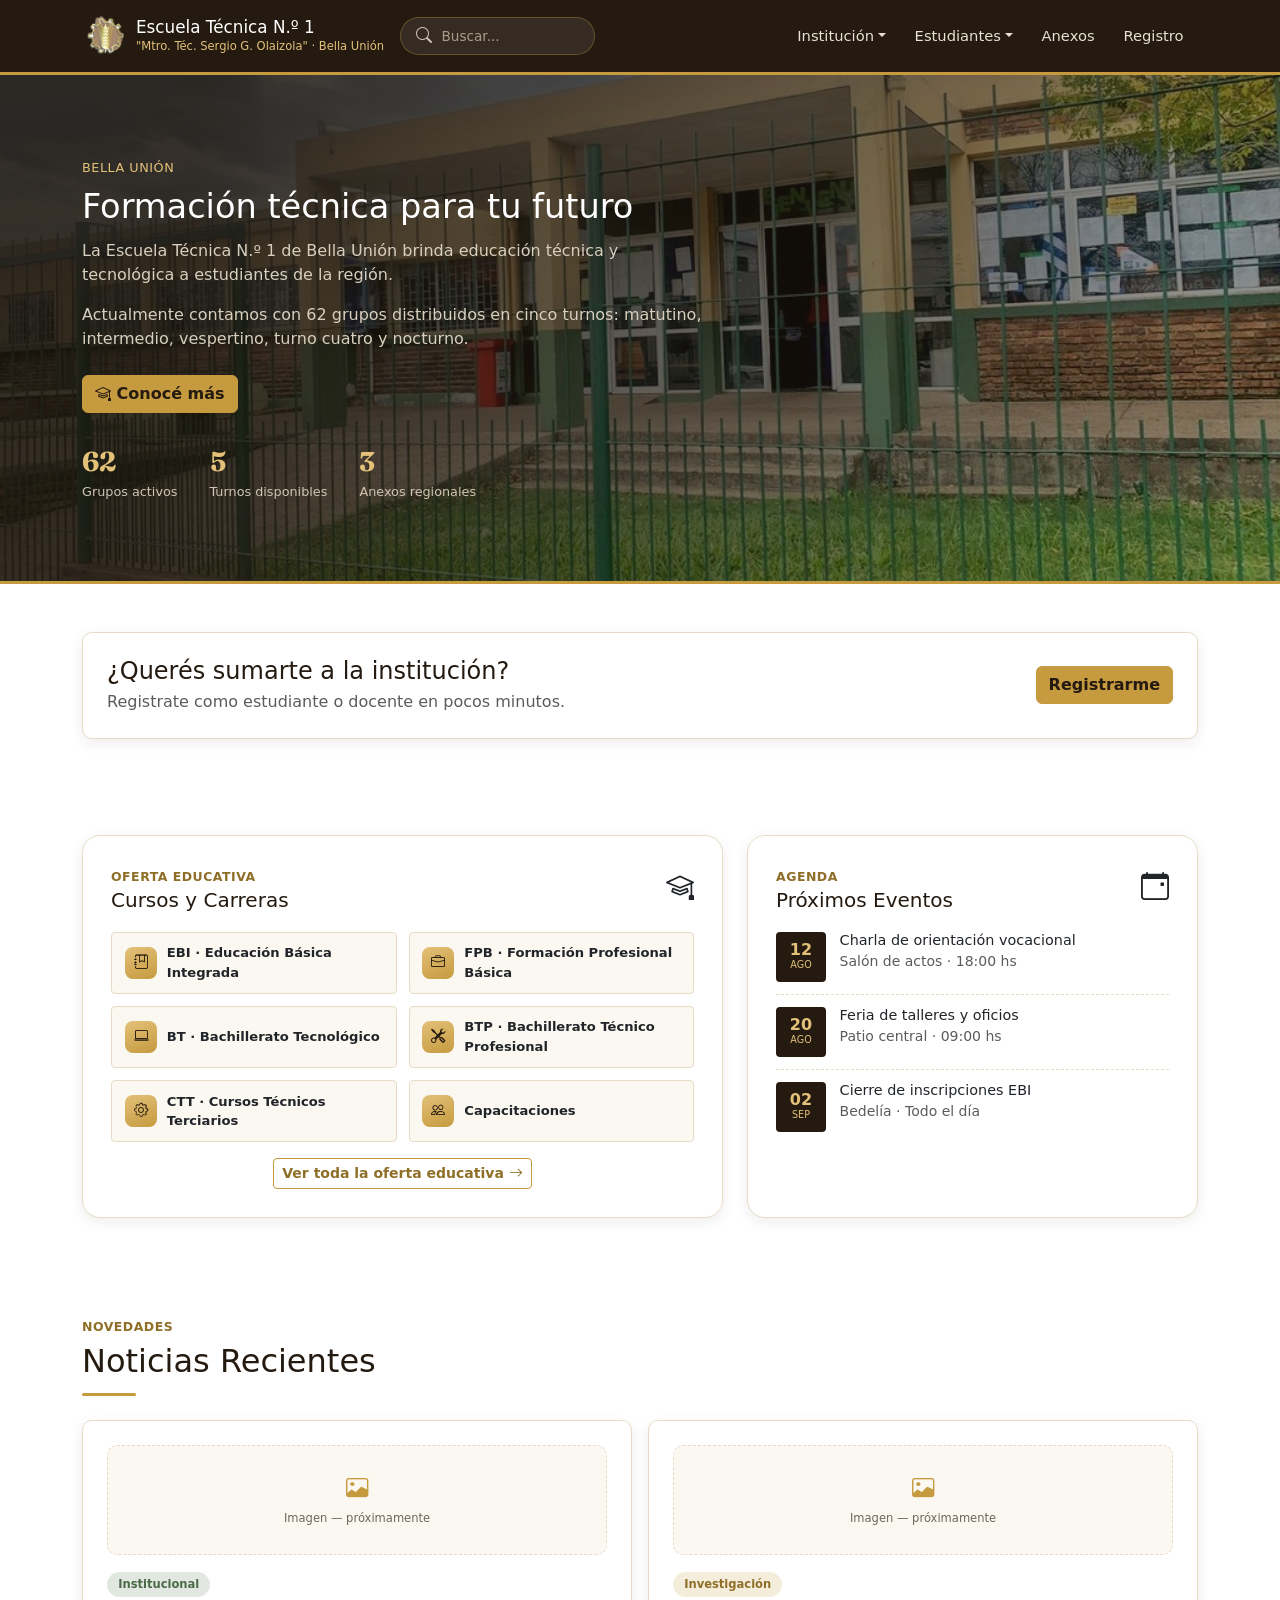
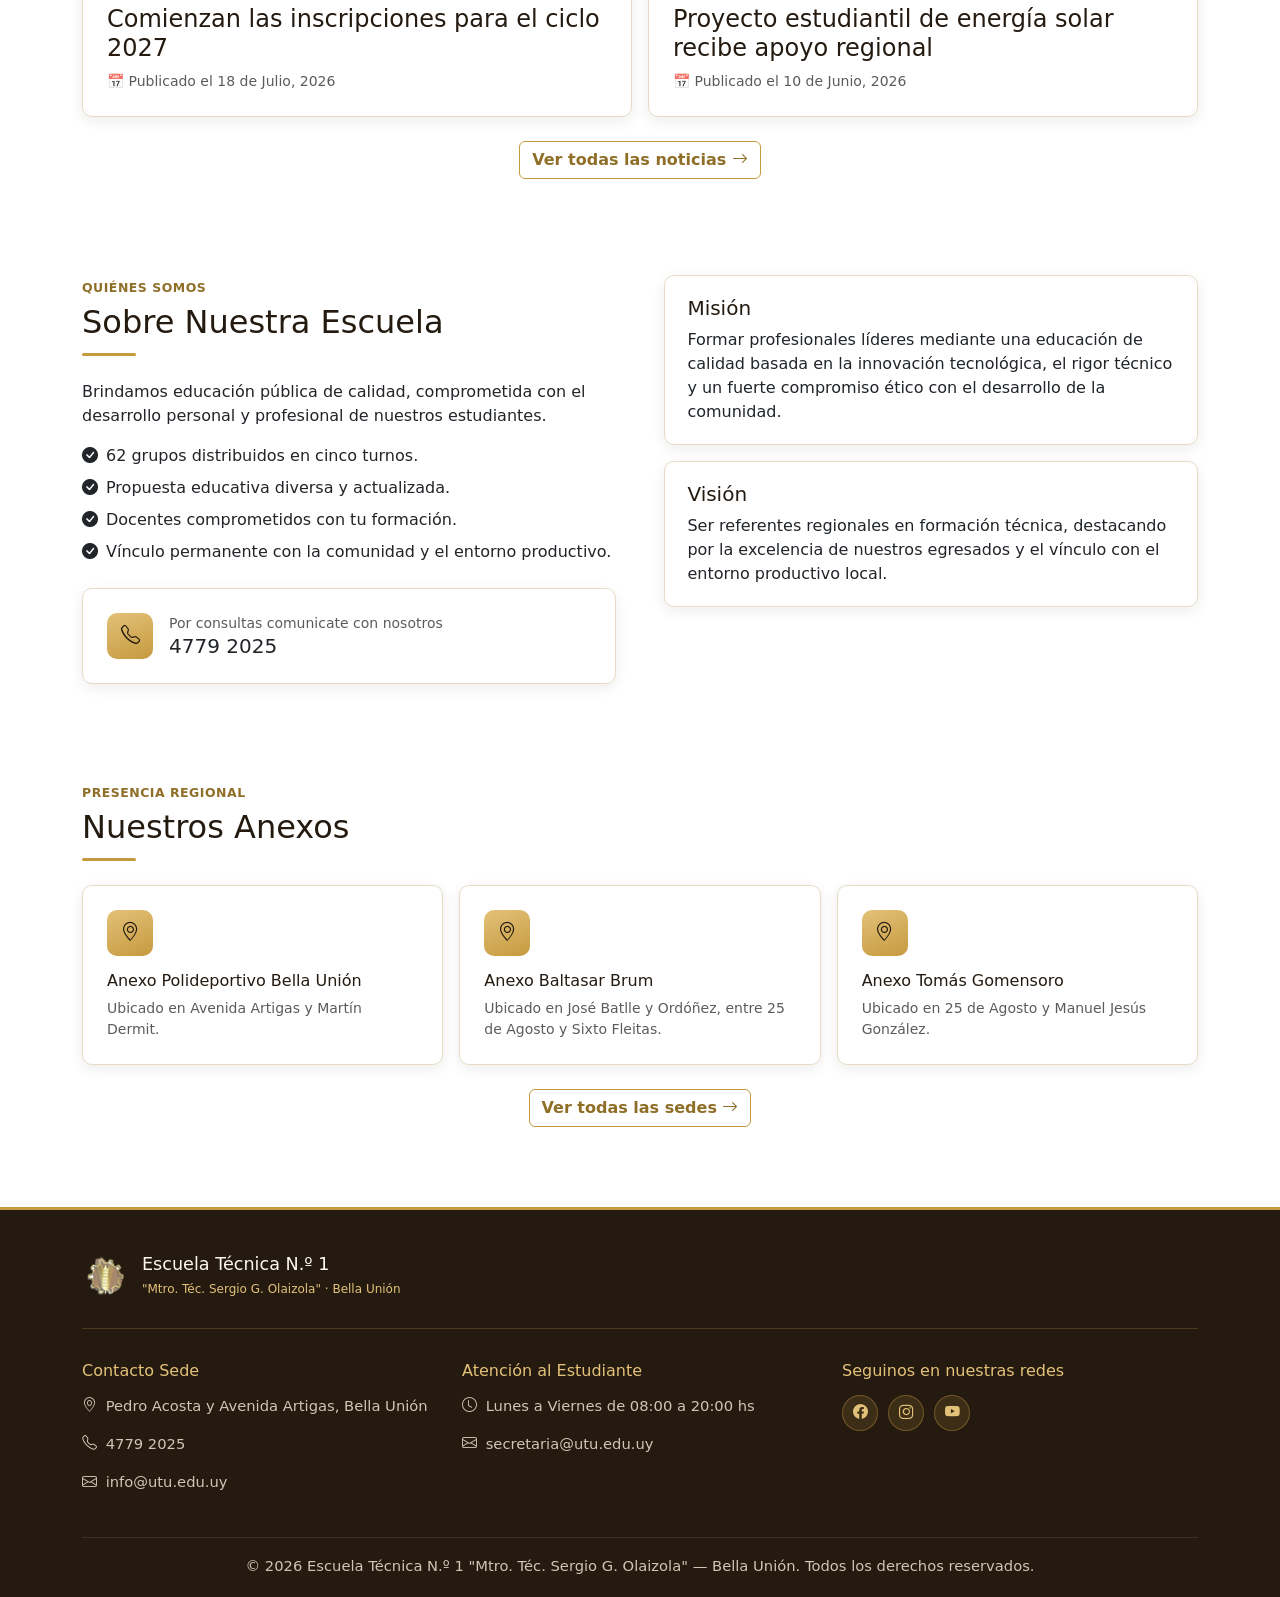
<file: index.html>
<!DOCTYPE html>
<html lang="en">
<head>
    <meta charset="UTF-8">
    <meta name="viewport" content="width=device-width, initial-scale=1.0">
    <title>Document</title>

<!-- Tipografias  para títulos, Inter para texto general -->
<link rel="preconnect" href="https://fonts.googleapis.com">
<link href="https://fonts.googleapis.com/css2?family=Fraunces:wght@600;700&family=Inter:wght@400;500;600;700&display=swap" rel="stylesheet">

<!-- Bootstrap 5.3 (grid + componentes) + Bootstrap Icons -->
<link rel="stylesheet" href="https://cdn.jsdelivr.net/npm/bootstrap@5.3.3/dist/css/bootstrap.min.css">
<link rel="stylesheet" href="https://cdn.jsdelivr.net/npm/bootstrap-icons@1.11.3/font/bootstrap-icons.css">
<!-- Estilos del sitio -->
<link rel="stylesheet" href="assets/css/styles.css">

</head>
<body>
    <!-- NAVBAR barra de navegación y logo -->
<nav class="navbar navbar-expand-lg navbar-custom" aria-label="Navegación principal">
  <div class="container">
         <a class="navbar-brand d-flex align-items-center gap-2" href="index.html">
             <img src="assets/img/logo-utu-transparent.png" alt="Escudo Escuela Técnica N.º 1" class="brand-crest-img">
             <span class="brand-text">
                <h1>Escuela Técnica N.º 1</h1>
               <span class="brand-sub">"Mtro. Téc. Sergio G. Olaizola" · Bella Unión</span>
            </span>
         </a>
         <!-- Boton para el menú en pantallas movil,tablet (Bootstrap) -->
         <button class="navbar-toggler" type="button" data-bs-toggle="collapse" data-bs-target="#mainNavbar" aria-controls="mainNavbar" aria-expanded="false" aria-label="Abrir menú">
            <span class="navbar-toggler-icon"></span>
          </button>
    <div class="collapse navbar-collapse" id="mainNavbar">
      
        <!-- buscador de la web  -->
      <div class="navbar-search">
        <i class="bi bi-search"></i>
        <input type="text" placeholder="Buscar..." aria-label="Buscar">
      </div>

      <ul class="navbar-nav ms-auto">
            <li class="nav-item dropdown">
              <a class="nav-link dropdown-toggle" href="#" role="button" data-bs-toggle="dropdown" aria-expanded="false">Institución</a>
              <ul class="dropdown-menu">
                <li><a class="dropdown-item" href="seconds_index/noticias.html">Noticias</a></li>
                <li><a class="dropdown-item" href="seconds_index/contacto.html">Contacto</a></li>
                </ul>
            </li>
        
            <li class="nav-item dropdown">
                <a class="nav-link dropdown-toggle" href="#" role="button" data-bs-toggle="dropdown" aria-expanded="false">Estudiantes</a>
                <ul class="dropdown-menu">
                    <li><a class="dropdown-item" href="seconds_index/cursos.html">Cursos</a></li>
                    <li><a class="dropdown-item" href="seconds_index/horarios.html">Horarios</a></li>
                </ul>
            </li>

            <li class="nav-item"><a class="nav-link" href="seconds_index/anexos.html">Anexos</a></li>
             <li class="nav-item"><a class="nav-link" href="seconds_index/registro.html">Registro</a></li>
     </ul>
    </div>
  </div>
</nav>

<!-- HERO, Bloque principal de la institucion -->
<header class="hero hero-photo" style="background-image:url('assets/img/hero-institucion.jpg');">
  <div class="container">
    <div class="hero-content">
      <span class="hero-eyebrow">Bella Unión</span>
      <h2>Formación técnica para tu futuro</h2>
      <p class="lead-text">La Escuela Técnica N.º 1 de Bella Unión brinda educación técnica y tecnológica a estudiantes de la región.</p>
      <p class="lead-text">Actualmente contamos con 62 grupos distribuidos en cinco turnos: matutino, intermedio, vespertino, turno cuatro y nocturno.</p>
      <a href="seconds_index/cursos.html" class="btn btn-gold mt-2"><i class="bi bi-mortarboard"></i> Conocé más</a>
      <div class="hero-stats">
        <div><div class="stat-num">62</div><div class="stat-label">Grupos activos</div></div>
        <div><div class="stat-num">5</div><div class="stat-label">Turnos disponibles</div></div>
        <div><div class="stat-num">3</div><div class="stat-label">Anexos regionales</div></div>
      </div>
    </div>
  </div>
</header>

<main class="container">

  <!-- Seccion de redireccionamiento a la pagina de Registro  -->
  <section class="section-pad">
    <div class="card-tech d-flex flex-column flex-md-row align-items-center justify-content-between gap-3 p-4">
      <div>
        <h3 class="h4 mb-1">¿Querés sumarte a la institución?</h3>
        <p class="mb-0 text-muted">Registrate como estudiante o docente en pocos minutos.</p>
      </div>
      <a href="seconds_index/registro.html" class="btn btn-gold flex-shrink-0">Registrarme</a>
    </div>
  </section>

  <!-- Seccion de oferta educativa + Proximos eventos  -->
  <section class="section-pad">
    <div class="row g-4">
      <div class="col-lg-7">
        <div class="feature-square">
          <div class="feature-square-header">
            <div><span class="section-kicker">Oferta educativa</span><h3>Cursos y Carreras</h3></div>
            <i class="bi bi-mortarboard fs-3 text-gold"></i>
          </div>
          <div class="cursos-chip-grid">
            <div class="cursos-chip"><div class="chip-icon"><i class="bi bi-journal-bookmark"></i></div><div class="chip-label">EBI · Educación Básica Integrada</div></div>
            <div class="cursos-chip"><div class="chip-icon"><i class="bi bi-briefcase"></i></div><div class="chip-label">FPB · Formación Profesional Básica</div></div>
            <div class="cursos-chip"><div class="chip-icon"><i class="bi bi-laptop"></i></div><div class="chip-label">BT · Bachillerato Tecnológico</div></div>
            <div class="cursos-chip"><div class="chip-icon"><i class="bi bi-tools"></i></div><div class="chip-label">BTP · Bachillerato Técnico Profesional</div></div>
            <div class="cursos-chip"><div class="chip-icon"><i class="bi bi-gear"></i></div><div class="chip-label">CTT · Cursos Técnicos Terciarios</div></div>
            <div class="cursos-chip"><div class="chip-icon"><i class="bi bi-people"></i></div><div class="chip-label">Capacitaciones</div></div>
          </div>
          <div class="text-center mt-3"><a href="seconds_index/cursos.html" class="btn btn-outline-gold btn-sm">Ver toda la oferta educativa <i class="bi bi-arrow-right"></i></a></div>
        </div>
      </div>
      <div class="col-lg-5">
        <div class="feature-square">
          <div class="feature-square-header">
            <div><span class="section-kicker">Agenda</span><h3>Próximos Eventos</h3></div>
            <i class="bi bi-calendar-event fs-3 text-gold"></i>
          </div>
          <div class="agenda-list">
            <div class="agenda-row"><div class="agenda-date"><span class="day">12</span><span class="mon">Ago</span></div><div><h4>Charla de orientación vocacional</h4><p class="small text-muted mb-0">Salón de actos · 18:00 hs</p></div></div>
            <div class="agenda-row"><div class="agenda-date"><span class="day">20</span><span class="mon">Ago</span></div><div><h4>Feria de talleres y oficios</h4><p class="small text-muted mb-0">Patio central · 09:00 hs</p></div></div>
            <div class="agenda-row"><div class="agenda-date"><span class="day">02</span><span class="mon">Sep</span></div><div><h4>Cierre de inscripciones EBI</h4><p class="small text-muted mb-0">Bedelía · Todo el día</p></div></div>
          </div>
        </div>
      </div>
    </div>
  </section>

  <!-- Seccion noticias recientes -->
  <section class="section-pad">
    <span class="section-kicker">Novedades</span>
    <h2 class="section-title">Noticias Recientes</h2>
    <div class="section-title-rule"></div>
    <div class="row g-3">
      <div class="col-md-6">
        <div class="card-tech h-100 d-flex flex-column gap-3">
          <div class="img-placeholder"><i class="bi bi-image"></i><span>Imagen — próximamente</span></div>
          <div>
            <span class="status-pill status-abierto mb-2 d-inline-block">Institucional</span>
            <h4>Comienzan las inscripciones para el ciclo 2027</h4>
            <p class="small text-muted mb-0">📅 Publicado el 18 de Julio, 2026</p>
          </div>
        </div>
      </div>
      <div class="col-md-6">
        <div class="card-tech h-100 d-flex flex-column gap-3">
          <div class="img-placeholder"><i class="bi bi-image"></i><span>Imagen — próximamente</span></div>
          <div>
            <span class="status-pill status-media mb-2 d-inline-block">Investigación</span>
            <h4>Proyecto estudiantil de energía solar recibe apoyo regional</h4>
            <p class="small text-muted mb-0">📅 Publicado el 10 de Junio, 2026</p>
          </div>
        </div>
      </div>
    </div>
    <div class="text-center mt-4"><a href="seconds_index/noticias.html" class="btn btn-outline-gold">Ver todas las noticias <i class="bi bi-arrow-right"></i></a></div>
  </section>



  <!-- Seccion  quienes somos texto + misión/visión  -->
  <section class="section-pad">
    <div class="row g-5 align-items-start">
      <div class="col-lg-6">
        <span class="section-kicker">Quiénes somos</span>
        <h2 class="section-title">Sobre Nuestra Escuela</h2>
        <div class="section-title-rule"></div>
        <p>Brindamos educación pública de calidad, comprometida con el desarrollo personal y profesional de nuestros estudiantes.</p>
        <ul class="list-unstyled mt-3">
          <li class="mb-2"><i class="bi bi-check-circle-fill text-gold me-2"></i>62 grupos distribuidos en cinco turnos.</li>
          <li class="mb-2"><i class="bi bi-check-circle-fill text-gold me-2"></i>Propuesta educativa diversa y actualizada.</li>
          <li class="mb-2"><i class="bi bi-check-circle-fill text-gold me-2"></i>Docentes comprometidos con tu formación.</li>
          <li class="mb-2"><i class="bi bi-check-circle-fill text-gold me-2"></i>Vínculo permanente con la comunidad y el entorno productivo.</li>
        </ul>
        <div class="card-tech d-flex align-items-center gap-3 mt-4">
          <div class="card-icon mb-0"><i class="bi bi-telephone"></i></div>
          <div><p class="small text-muted mb-0">Por consultas comunicate con nosotros</p><p class="h5 mb-0 text-gold">4779 2025</p></div>
        </div>
      </div>
      <div class="col-lg-6">
        <div class="about-box"><h3 class="h5">Misión</h3><p class="mb-0">Formar profesionales líderes mediante una educación de calidad basada en la innovación tecnológica, el rigor técnico y un fuerte compromiso ético con el desarrollo de la comunidad.</p></div>
        <div class="about-box mb-0"><h3 class="h5">Visión</h3><p class="mb-0">Ser referentes regionales en formación técnica, destacando por la excelencia de nuestros egresados y el vínculo con el entorno productivo local.</p></div>
      </div>
    </div>
  </section>

  <!-- Seccion de los 3 anexos   -->
  <section class="section-pad">
    <span class="section-kicker">Presencia regional</span>
    <h2 class="section-title">Nuestros Anexos</h2>
    <div class="section-title-rule"></div>
    <div class="row g-3">
      <div class="col-md-4"><div class="card-tech h-100"><div class="card-icon"><i class="bi bi-geo-alt"></i></div><h4 class="h6">Anexo Polideportivo Bella Unión</h4><p class="small text-muted mb-0">Ubicado en Avenida Artigas y Martín Dermit.</p></div></div>
      <div class="col-md-4"><div class="card-tech h-100"><div class="card-icon"><i class="bi bi-geo-alt"></i></div><h4 class="h6">Anexo Baltasar Brum</h4><p class="small text-muted mb-0">Ubicado en José Batlle y Ordóñez, entre 25 de Agosto y Sixto Fleitas.</p></div></div>
      <div class="col-md-4"><div class="card-tech h-100"><div class="card-icon"><i class="bi bi-geo-alt"></i></div><h4 class="h6">Anexo Tomás Gomensoro</h4><p class="small text-muted mb-0">Ubicado en 25 de Agosto y Manuel Jesús González.</p></div></div>
    </div>
    <div class="text-center mt-4"><a href="seconds_index/anexos.html" class="btn btn-outline-gold">Ver todas las sedes <i class="bi bi-arrow-right"></i></a></div>
  </section>

</main>


<!--  FOOTER  -->
<footer class="main-footer">
  <div class="container">
    <div class="footer-brand">
      <img src="assets/img/logo-utu-transparent.png" alt="Escudo Escuela Técnica N.º 1" class="brand-crest-img">
      <div><h2>Escuela Técnica N.º 1</h2><span class="brand-sub">"Mtro. Téc. Sergio G. Olaizola" · Bella Unión</span></div>
    </div>
    <div class="row g-4">
      <div class="col-md-4">
        <h3>Contacto Sede</h3>
        <p><i class="bi bi-geo-alt me-1"></i> Pedro Acosta y Avenida Artigas, Bella Unión</p>
        <p><i class="bi bi-telephone me-1"></i> 4779 2025</p>
        <p><i class="bi bi-envelope me-1"></i> info@utu.edu.uy</p>
      </div>
      <div class="col-md-4">
        <h3>Atención al Estudiante</h3>
        <p><i class="bi bi-clock me-1"></i> Lunes a Viernes de 08:00 a 20:00 hs</p>
        <p><i class="bi bi-envelope me-1"></i> secretaria@utu.edu.uy</p>
      </div>
      <div class="col-md-4">
        <h3>Seguinos en nuestras redes</h3>
        <div class="footer-social">
          <a href="#" aria-label="Facebook"><i class="bi bi-facebook"></i></a>
          <a href="#" aria-label="Instagram"><i class="bi bi-instagram"></i></a>
          <a href="#" aria-label="YouTube"><i class="bi bi-youtube"></i></a>
        </div>
      </div>
    </div>
    <div class="footer-bottom"><p class="mb-0">&copy; 2026 Escuela Técnica N.º 1 "Mtro. Téc. Sergio G. Olaizola" — Bella Unión. Todos los derechos reservados.</p></div>
  </div>
</footer>


<!-- Bootstrap  (menú , dropdowns, pestañas) + script  -->
<script src="https://cdn.jsdelivr.net/npm/bootstrap@5.3.3/dist/js/bootstrap.bundle.min.js"></script>
<script src="assets/js/main.js"></script>




</body>
</html>
</file>
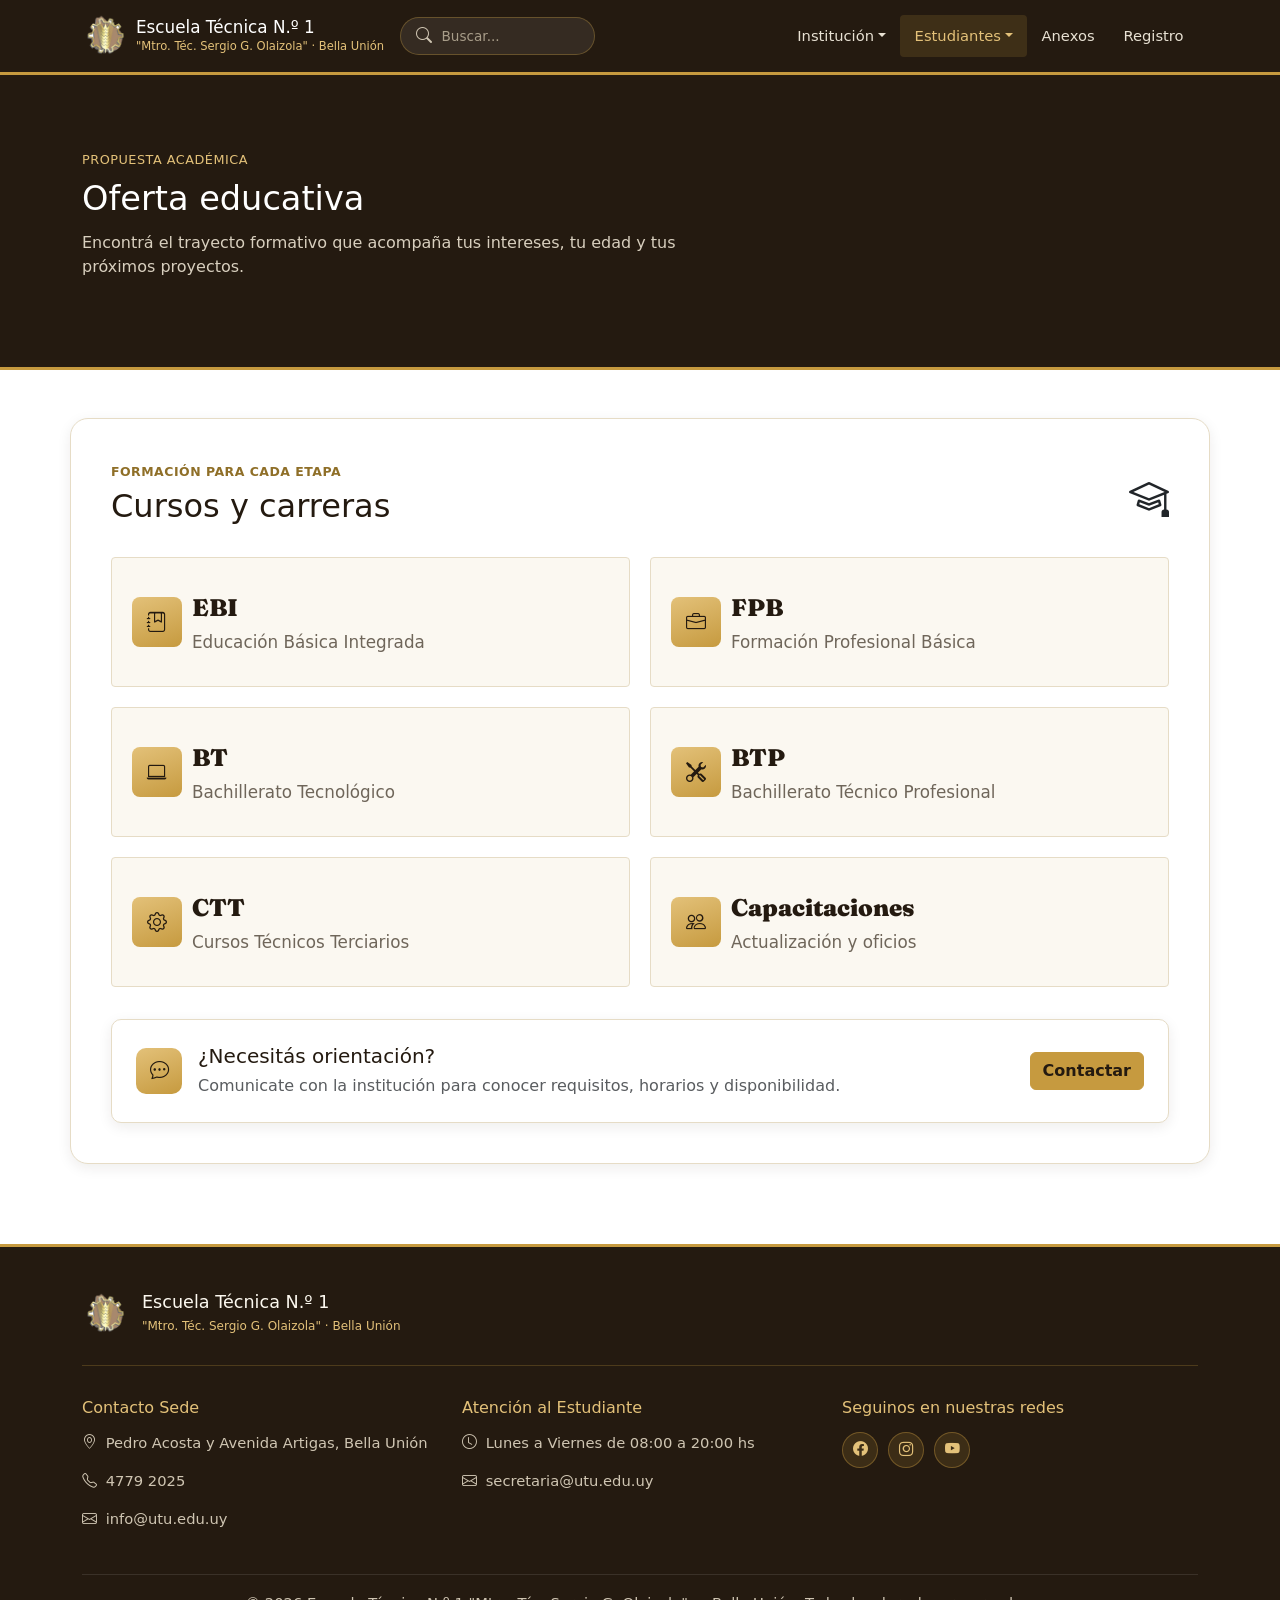
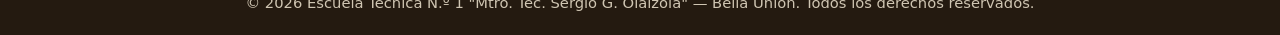
<file: seconds_index/cursos.html>
<!DOCTYPE html>
<html lang="es">
<head>
    <meta charset="UTF-8">
    <meta name="viewport" content="width=device-width, initial-scale=1.0">
    <title>Oferta educativa | Escuela Técnica N.º 1</title>

    <link rel="preconnect" href="https://fonts.googleapis.com">
    <link href="https://fonts.googleapis.com/css2?family=Fraunces:wght@600;700&family=Inter:wght@400;500;600;700&display=swap" rel="stylesheet">
    <link rel="stylesheet" href="https://cdn.jsdelivr.net/npm/bootstrap@5.3.3/dist/css/bootstrap.min.css">
    <link rel="stylesheet" href="https://cdn.jsdelivr.net/npm/bootstrap-icons@1.11.3/font/bootstrap-icons.css">
    <link rel="stylesheet" href="../assets/css/styles.css">
</head>
<body>
    <!-- NAVBAR barra de navegación y logo -->
    <nav class="navbar navbar-expand-lg navbar-custom" aria-label="Navegación principal">
        <div class="container">
            <a class="navbar-brand d-flex align-items-center gap-2" href="../index.html">
                <img src="../assets/img/logo-utu-transparent.png" alt="Escudo Escuela Técnica N.º 1" class="brand-crest-img">
                <span class="brand-text">
                    <h1>Escuela Técnica N.º 1</h1>
                    <span class="brand-sub">"Mtro. Téc. Sergio G. Olaizola" · Bella Unión</span>
                </span>
            </a>
            <button class="navbar-toggler" type="button" data-bs-toggle="collapse" data-bs-target="#mainNavbar" aria-controls="mainNavbar" aria-expanded="false" aria-label="Abrir menú">
                <span class="navbar-toggler-icon"></span>
            </button>
            <div class="collapse navbar-collapse" id="mainNavbar">
                <div class="navbar-search">
                    <i class="bi bi-search"></i>
                    <input type="text" placeholder="Buscar..." aria-label="Buscar">
                </div>
                <ul class="navbar-nav ms-auto">
                    <li class="nav-item dropdown">
                        <a class="nav-link dropdown-toggle" href="#" role="button" data-bs-toggle="dropdown" aria-expanded="false">Institución</a>
                        <ul class="dropdown-menu">
                            <li><a class="dropdown-item" href="noticias.html">Noticias</a></li>
                            <li><a class="dropdown-item" href="contacto.html">Contacto</a></li>
                        </ul>
                    </li>
                    <li class="nav-item dropdown">
                        <a class="nav-link dropdown-toggle active" href="#" role="button" data-bs-toggle="dropdown" aria-expanded="false">Estudiantes</a>
                        <ul class="dropdown-menu">
                            <li><a class="dropdown-item" href="cursos.html">Cursos</a></li>
                            <li><a class="dropdown-item" href="horarios.html">Horarios</a></li>
                        </ul>
                    </li>
                    <li class="nav-item"><a class="nav-link" href="anexos.html">Anexos</a></li>
                    <li class="nav-item"><a class="nav-link" href="registro.html">Registro</a></li>
                </ul>
            </div>
        </div>
    </nav>

    <!-- Contenido principal -->
    <main class="cursos-page">
        <header class="hero">
            <div class="container">
                <span class="hero-eyebrow">Propuesta académica</span>
                <h2>Oferta educativa</h2>
                <p class="lead-text">Encontrá el trayecto formativo que acompaña tus intereses, tu edad y tus próximos proyectos.</p>
            </div>
        </header>
          
        <!-- Sección de cursos y carreras -->
        <section class="section-pad container" aria-labelledby="education-title">
            <div class="feature-square">
                <div class="feature-square-header">
                    <div>
                        <span class="section-kicker">Formación para cada etapa</span>
                        <h2 id="education-title" class="section-title">Cursos y carreras</h2>
                    </div>
                    <i class="bi bi-mortarboard fs-1 text-gold" aria-hidden="true"></i>
                </div>

                <div class="cursos-chip-grid">
                    <div class="cursos-chip"><div class="chip-icon"><i class="bi bi-journal-bookmark"></i></div><div class="chip-label"><strong>EBI</strong><span>Educación Básica Integrada</span></div></div>
                    <div class="cursos-chip"><div class="chip-icon"><i class="bi bi-briefcase"></i></div><div class="chip-label"><strong>FPB</strong><span>Formación Profesional Básica</span></div></div>
                    <div class="cursos-chip"><div class="chip-icon"><i class="bi bi-laptop"></i></div><div class="chip-label"><strong>BT</strong><span>Bachillerato Tecnológico</span></div></div>
                    <div class="cursos-chip"><div class="chip-icon"><i class="bi bi-tools"></i></div><div class="chip-label"><strong>BTP</strong><span>Bachillerato Técnico Profesional</span></div></div>
                    <div class="cursos-chip"><div class="chip-icon"><i class="bi bi-gear"></i></div><div class="chip-label"><strong>CTT</strong><span>Cursos Técnicos Terciarios</span></div></div>
                    <div class="cursos-chip"><div class="chip-icon"><i class="bi bi-people"></i></div><div class="chip-label"><strong>Capacitaciones</strong><span>Actualización y oficios</span></div></div>
                </div>

                <div class="card-tech cursos-contact">
                    <div class="card-icon mb-0"><i class="bi bi-chat-dots"></i></div>
                    <div>
                        <h3 class="h5">¿Necesitás orientación?</h3>
                        <p class="mb-0 text-muted">Comunicate con la institución para conocer requisitos, horarios y disponibilidad.</p>
                    </div>
                    <a href="contacto.html" class="btn btn-gold">Contactar</a>
                </div>
            </div>
        </section>
    </main>

    <!-- FOOTER -->
    <footer class="main-footer">
        <div class="container">
            <div class="footer-brand">
                <img src="../assets/img/logo-utu-transparent.png" alt="Escudo Escuela Técnica N.º 1" class="brand-crest-img">
                <div><h2>Escuela Técnica N.º 1</h2><span class="brand-sub">"Mtro. Téc. Sergio G. Olaizola" · Bella Unión</span></div>
            </div>
            <div class="row g-4">
                <div class="col-md-4">
                    <h3>Contacto Sede</h3>
                    <p><i class="bi bi-geo-alt me-1"></i> Pedro Acosta y Avenida Artigas, Bella Unión</p>
                    <p><i class="bi bi-telephone me-1"></i> 4779 2025</p>
                    <p><i class="bi bi-envelope me-1"></i> info@utu.edu.uy</p>
                </div>
                <div class="col-md-4">
                    <h3>Atención al Estudiante</h3>
                    <p><i class="bi bi-clock me-1"></i> Lunes a Viernes de 08:00 a 20:00 hs</p>
                    <p><i class="bi bi-envelope me-1"></i> secretaria@utu.edu.uy</p>
                </div>
                <div class="col-md-4">
                    <h3>Seguinos en nuestras redes</h3>
                    <div class="footer-social">
                        <a href="#" aria-label="Facebook"><i class="bi bi-facebook"></i></a>
                        <a href="#" aria-label="Instagram"><i class="bi bi-instagram"></i></a>
                        <a href="#" aria-label="YouTube"><i class="bi bi-youtube"></i></a>
                    </div>
                </div>
            </div>
            <div class="footer-bottom"><p class="mb-0">&copy; 2026 Escuela Técnica N.º 1 "Mtro. Téc. Sergio G. Olaizola" — Bella Unión. Todos los derechos reservados.</p></div>
        </div>
    </footer>

    <script src="https://cdn.jsdelivr.net/npm/bootstrap@5.3.3/dist/js/bootstrap.bundle.min.js"></script>
    <script src="../assets/js/main.js"></script>
</body>
</html>
</file>
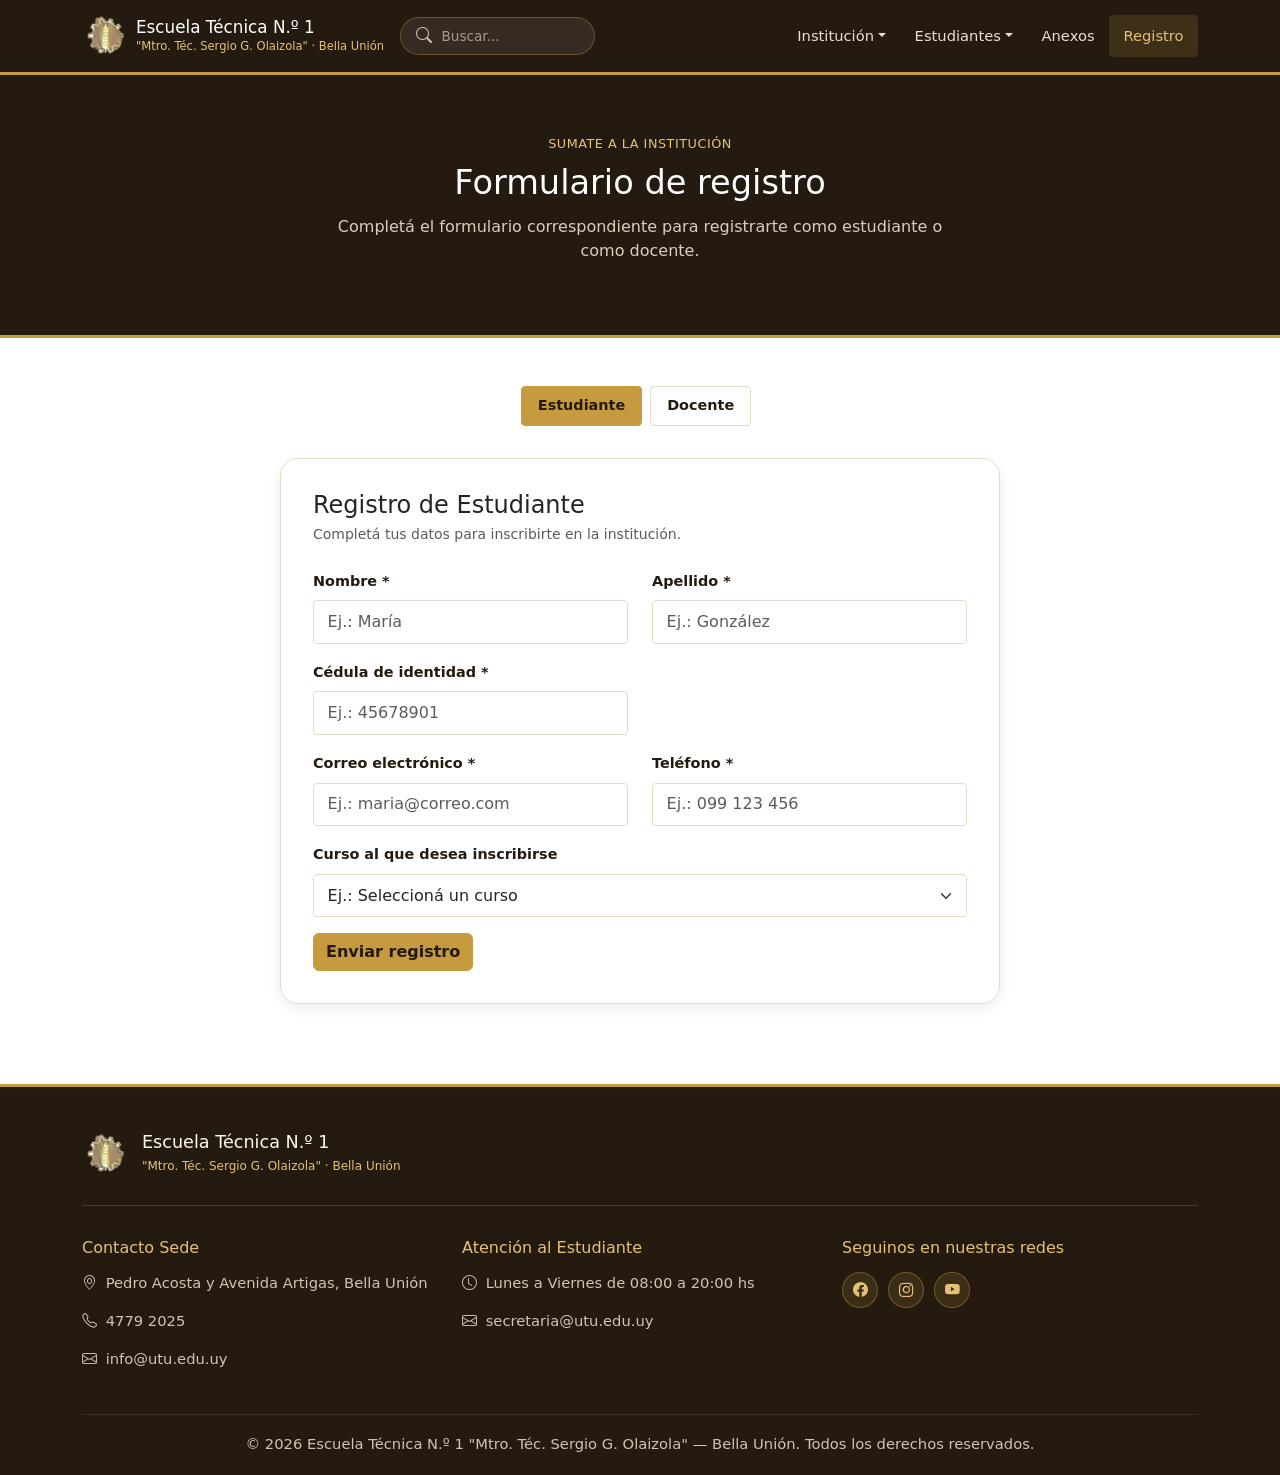
<file: seconds_index/registro.html>
<!DOCTYPE html>
<html lang="en">
    <head>
        <meta charset="UTF-8">
        <title>Registro - Escuela Técnica N.º 1 Bella Unión</title>
        <meta name="description" content="Formulario de registro para estudiantes y docentes de la Escuela Técnica N.º 1 de Bella Unión.">
        <!-- Tipografías  para títulos, Inter para texto general -->
            <link rel="preconnect" href="https://fonts.googleapis.com">
        <link href="https://fonts.googleapis.com/css2?family=Fraunces:wght@600;700&family=Inter:wght@400;500;600;700&display=swap" rel="stylesheet">
        <!-- Bootstrap 5.3 (grid + componentes) + Bootstrap Icons -->
        <link rel="stylesheet" href="https://cdn.jsdelivr.net/npm/bootstrap@5.3.3/dist/css/bootstrap.min.css">
        <link rel="stylesheet" href="https://cdn.jsdelivr.net/npm/bootstrap-icons@1.11.3/font/bootstrap-icons.css">
        <!-- Estilos del sitio -->
        <link rel="stylesheet" href="../assets/css/styles.css">
    <style>
         /* Formularios  */
        .form-shell { background: var(--color-surface); border: 1px solid var(--color-border); border-radius: var(--radius-lg); box-shadow: var(--shadow-soft); padding: 2rem; max-width: 720px; margin-inline: auto; }
        .form-control, .form-select { border: 1px solid var(--color-border); border-radius: var(--radius-sm); padding: .55rem .85rem; }
        .form-control:focus, .form-select:focus { border-color: var(--color-gold); box-shadow: 0 0 0 3px rgba(198,154,63,.18); }
        .form-label { font-weight: 600; font-size: .9rem; color: var(--color-primary); }
       
        /* Mensaje de exito tras "enviar" */
        .success-message { display: none; background: rgba(75,107,70,.12); border-left: 4px solid var(--color-green); color: #37502f; padding: .9rem 1.1rem; border-radius: var(--radius-sm); margin-bottom: 1.2rem; }
        .success-message.show { display: block; }

        .nav-pills-gold .nav-link { color: var(--color-primary); border: 1px solid var(--color-border); border-radius: var(--radius-sm); margin-right: .5rem; margin-bottom: .5rem; font-weight: 600; font-size: .9rem; }
        .nav-pills-gold .nav-link.active { background-color: var(--color-gold); color: var(--color-primary); border-color: var(--color-gold); }
        .btn-gold { background-color: var(--color-gold); color: var(--color-primary); border: 1px solid var(--color-gold); font-weight: 600; }
        .btn-gold:hover, .btn-gold:focus { background-color: var(--color-primary); color: var(--color-surface); border-color: var(--color-primary); }

    </style>
    
    </head>
    <body>

        <!-- NAVBAR barra de navegación y logo -->
        <nav class="navbar navbar-expand-lg navbar-custom" aria-label="Navegación principal">
        <div class="container">
            <a class="navbar-brand d-flex align-items-center gap-2" href="../index.html">
            <img src="../assets/img/logo-utu-transparent.png" alt="Escudo Escuela Técnica N.º 1" class="brand-crest-img">
            <span class="brand-text">
                <h1>Escuela Técnica N.º 1</h1>
                <span class="brand-sub">"Mtro. Téc. Sergio G. Olaizola" · Bella Unión</span>
            </span>
            </a>
            
            <!-- Botón para el menú en pantallas moviles,tablet (Bootstrap) -->
            <button class="navbar-toggler" type="button" data-bs-toggle="collapse" data-bs-target="#mainNavbar" aria-controls="mainNavbar" aria-expanded="false" aria-label="Abrir menú">
            <span class="navbar-toggler-icon"></span>
            </button>
            <div class="collapse navbar-collapse" id="mainNavbar">
            
                <!-- buscador de la web -->
            <div class="navbar-search">
                <i class="bi bi-search"></i>
                <input type="text" placeholder="Buscar..." aria-label="Buscar">
            </div>
            <ul class="navbar-nav ms-auto">
                <li class="nav-item dropdown">
                <a class="nav-link dropdown-toggle" href="#" role="button" data-bs-toggle="dropdown" aria-expanded="false">Institución</a>
                <ul class="dropdown-menu">
                    <li><a class="dropdown-item" href="noticias.html">Noticias</a></li>
                    <li><a class="dropdown-item" href="contacto.html">Contacto</a></li>
                </ul>
                </li>
                <li class="nav-item dropdown">
                <a class="nav-link dropdown-toggle" href="#" role="button" data-bs-toggle="dropdown" aria-expanded="false">Estudiantes</a>
                <ul class="dropdown-menu">
                    <li><a class="dropdown-item" href="cursos.html">Carreras</a></li>
                    <li><a class="dropdown-item" href="horarios.html">Horarios</a></li>
                </ul>
                </li>
                <li class="nav-item"><a class="nav-link" href="anexos.html">Anexos</a></li>
                <li class="nav-item"><a class="nav-link active" href="registro.html">Registro</a></li>
            </ul>
            </div>
        </div>
        </nav>

         <!-- Hero bloque principal -->
        <section class="hero">
        <div class="container hero-inner text-center">
            <span class="hero-eyebrow justify-content-center">Sumate a la institución</span>
            <h2 class="mx-auto">Formulario de registro</h2>
            <p class="lead-text mx-auto">Completá el formulario correspondiente para registrarte como estudiante o como docente.</p>
        </div>
        </section>

        <main class="container section-pad">

  <!--Pestalas de form estudiante y el de docente -->
  <ul class="nav nav-pills nav-pills-gold justify-content-center mb-4" id="registroTab" role="tablist">
    <li class="nav-item" role="presentation"><button class="nav-link active" data-bs-toggle="pill" data-bs-target="#panel-estudiante" type="button" role="tab">Estudiante</button></li>
    <li class="nav-item" role="presentation"><button class="nav-link" data-bs-toggle="pill" data-bs-target="#panel-docente" type="button" role="tab">Docente</button></li>
  </ul>

  <div class="tab-content">

    <!-- Form Estudiante  -->
    <div class="tab-pane fade show active" id="panel-estudiante" role="tabpanel">
      <div class="form-shell">
        <h3 class="h4 mb-1 text-gold">Registro de Estudiante</h3>
        <p class="text-muted small mb-4">Completá tus datos para inscribirte en la institución.</p>
        
        <!-- Mensaje de exito -->
        <div id="estudiante-success" class="success-message">¡Registro enviado! Nos pondremos en contacto para confirmar tu inscripción.</div>

        <form action="../public/index.php" method="post" data-demo-form="#estudiante-success">
          <input type="hidden" name="tipo" value="estudiante">
          <div class="row">
            <div class="col-md-6 mb-3"><label for="est-name" class="form-label">Nombre *</label><input type="text" id="est-name" name="nombre" class="form-control" placeholder="Ej.: María" required></div>
            <div class="col-md-6 mb-3"><label for="est-last-name" class="form-label">Apellido *</label><input type="text" id="est-last-name" name="apellido" class="form-control" placeholder="Ej.: González" required></div>
          </div>
          <div class="row">
            <div class="col-md-6 mb-3"><label for="est-ci" class="form-label">Cédula de identidad *</label><input type="text" id="est-ci" name="cedula" class="form-control" placeholder="Ej.: 45678901" required></div>
          </div>
          <div class="row">
            <div class="col-md-6 mb-3"><label for="est-email" class="form-label">Correo electrónico *</label><input type="email" id="est-email" name="correo" class="form-control" placeholder="Ej.: maria@correo.com" required></div>
            <div class="col-md-6 mb-3"><label for="est-phone" class="form-label">Teléfono *</label><input type="tel" id="est-phone" name="telefono" class="form-control" placeholder="Ej.: 099 123 456" required></div>
          </div>
          <div class="mb-3">
            <label for="est-course" class="form-label">Curso al que desea inscribirse</label>
            <select id="est-course" name="curso" class="form-select" required>
              <option value="" disabled selected>Ej.: Seleccioná un curso</option>
              <option>EBI · Educación Básica Integrada</option>
              <option>FPB · Formación Profesional Básica</option>
              <option>BT · Bachillerato Tecnológico</option>
              <option>BTP · Bachillerato Técnico Profesional</option>
              <option>CTT · Cursos Técnicos Terciarios</option>
            </select>
          </div>
          <button type="submit" class="btn btn-gold">Enviar registro</button>
        </form>
      </div>
    </div>
    <!-- Form Docente  -->
    <div class="tab-pane fade" id="panel-docente" role="tabpanel">
      <div class="form-shell">
        <h3 class="h4 mb-1 text-gold">Registro de Docente</h3>
        <p class="text-muted small mb-4">Completá tus datos para postularte como docente en la institución.</p>
        <div id="docente-success" class="success-message">¡Postulación enviada! El equipo se pondrá en contacto.</div>
        <form action="../public/index.php" method="post" data-demo-form="#docente-success">
          <input type="hidden" name="tipo" value="docente">
          <div class="row">
            <div class="col-md-6 mb-3"><label for="doc-name" class="form-label">Nombre *</label><input type="text" id="doc-name" name="nombre" class="form-control" placeholder="Ej.: Juan" required></div>
            <div class="col-md-6 mb-3"><label for="doc-last-name" class="form-label">Apellido *</label><input type="text" id="doc-last-name" name="apellido" class="form-control" placeholder="Ej.: Rodríguez" required></div>
          </div>
          <div class="row">
            <div class="col-md-6 mb-3"><label for="doc-title" class="form-label">Título / Especialidad *</label><input type="text" id="doc-title" name="titulo" class="form-control" placeholder="Ej.: Profesor de Matemática" required></div>
          </div>
          <div class="row">
            <div class="col-md-6 mb-3"><label for="doc-email" class="form-label">Correo electrónico *</label><input type="email" id="doc-email" name="correo" class="form-control" placeholder="Ej.: juan@correo.com" required></div>
            <div class="col-md-6 mb-3"><label for="doc-phone" class="form-label">Teléfono *</label><input type="tel" id="doc-phone" name="telefono" class="form-control" placeholder="Ej.: 099 123 456" required></div>
          </div>
          <div class="mb-3">
            <label for="doc-area" class="form-label">Área de interés</label>
            <select id="doc-area" name="area" class="form-select" required>
              <option value="" disabled selected>Ej.: Seleccioná un área</option>
              <option>Matemática</option>
              <option>Idioma Español</option>
              <option>Ciencias Físicas</option>
              <option>Informática</option>
              <option>Talleres y Oficios</option>
            </select>
          </div>
          <button type="submit" class="btn btn-gold">Enviar postulación</button>
        </form>
      </div>
    </div>

  </div>
</main>


        
    <!-- FOOTER -->
    <footer class="main-footer">
    <div class="container">
        <div class="footer-brand">
        <img src="../assets/img/logo-utu-transparent.png" alt="Escudo Escuela Técnica N.º 1" class="brand-crest-img">
        <div><h2>Escuela Técnica N.º 1</h2><span class="brand-sub">"Mtro. Téc. Sergio G. Olaizola" · Bella Unión</span></div>
        </div>
        <div class="row g-4">
        <div class="col-md-4">
            <h3>Contacto Sede</h3>
            <p><i class="bi bi-geo-alt me-1"></i> Pedro Acosta y Avenida Artigas, Bella Unión</p>
            <p><i class="bi bi-telephone me-1"></i> 4779 2025</p>
            <p><i class="bi bi-envelope me-1"></i> info@utu.edu.uy</p>
        </div>
        <div class="col-md-4">
            <h3>Atención al Estudiante</h3>
            <p><i class="bi bi-clock me-1"></i> Lunes a Viernes de 08:00 a 20:00 hs</p>
            <p><i class="bi bi-envelope me-1"></i> secretaria@utu.edu.uy</p>
        </div>
        <div class="col-md-4">
            <h3>Seguinos en nuestras redes</h3>
            <div class="footer-social">
            <a href="#" aria-label="Facebook"><i class="bi bi-facebook"></i></a>
            <a href="#" aria-label="Instagram"><i class="bi bi-instagram"></i></a>
            <a href="#" aria-label="YouTube"><i class="bi bi-youtube"></i></a>
            </div>
        </div>
        </div>
        <div class="footer-bottom"><p class="mb-0">&copy; 2026 Escuela Técnica N.º 1 "Mtro. Téc. Sergio G. Olaizola" — Bella Unión. Todos los derechos reservados.</p></div>
    </div>
    </footer>

    <!-- Bootstrap (menú , dropdowns, pestañas) + script  -->
    <script src="https://cdn.jsdelivr.net/npm/bootstrap@5.3.3/dist/js/bootstrap.bundle.min.js"></script>
    <script src="../assets/js/main.js"></script>

</body>
</html>
</file>
<file: assets/css/styles.css>
/* Variables : tocar aca cambia colores/tipografias en todo el sitio */
:root {
  --color-primary:#241a10; --color-gold:#c69a3f; --color-gold-light:#e3c179; --color-gold-dark:#8f6f28; --color-green:#4b6b46;
  --color-bg:#f7f3ea; --color-surface:#fff; --color-surface-2:#fbf8f1; --color-text:#241d15; --color-text-muted:#6f665a; --color-border:#e6dcc6;
  --shadow-soft:0 4px 14px rgba(36,26,16,.08);
  --font-display:"Fraunces",Georgia,serif; --font-body:"Inter","Segoe UI",sans-serif;
  --radius-sm:4px; --radius-md:10px; --radius-lg:18px;
} 

/* Navbar estilo de la barra de navegación */
.navbar-custom { background-color: var(--color-primary); border-bottom: 3px solid var(--color-gold); }

.navbar-brand { min-width: 0; }
.brand-crest-img { width: 46px; height: 46px; object-fit: contain; flex-shrink: 0; }
.brand-text { min-width: 0; }
.brand-text h1 { color: #fff; font-size: 1.05rem; margin: 0; line-height: 1.25; }
.brand-text .brand-sub { color: var(--color-gold-light); font-size: .72rem; display: block; }
.navbar-custom .nav-link { color: #e8e1d3 !important; font-weight: 500; font-size: .92rem; padding: .6rem .9rem !important; border-radius: var(--radius-sm); }
.navbar-custom .nav-link:hover, .navbar-custom .nav-link.active { color: var(--color-gold-light) !important; }
.navbar-custom .nav-link.active { background-color: rgba(198,154,63,.16); }
.navbar-custom .dropdown-menu { background: var(--color-primary); border: 1px solid rgba(198,154,63,.3); }
.navbar-custom .dropdown-item { color: #e8e1d3; font-size: .9rem; }
.navbar-custom .dropdown-item:hover, .navbar-custom .dropdown-item:focus { background: rgba(198,154,63,.16); color: var(--color-gold-light); }
.navbar-toggler { border-color: rgba(198,154,63,.4) !important; }

/* diseño del buscador de la web */
.navbar-search { display: flex; align-items: center; gap: .5rem; background: rgba(255,255,255,.08); border: 1px solid rgba(198,154,63,.35); border-radius: 20px; padding: .35rem .9rem; color: #cfc5b2; margin: .5rem 1rem .5rem 0; }
.navbar-search input { background: none; border: none; color: #f2ece0; font-size: .85rem; outline: none; width: 140px; }
.navbar-search input::placeholder { color: #a89d89; }


/* Hero estilo de la barra principal de la institucion */
.hero { background-color: var(--color-primary); color: #f2ece0; padding: 3.5rem 0; border-bottom: 3px solid var(--color-gold); }
.hero-photo { position: relative; background-size: cover; background-position: center; padding: 5rem 0; overflow: hidden; }
.hero-photo::before { content: ""; position: absolute; inset: 0; background: linear-gradient(100deg, rgba(26,19,12,.88) 15%, rgba(26,19,12,.4) 100%); }
.hero-photo > .container { position: relative; z-index: 1; }
.hero-eyebrow { display: inline-flex; font-size: .8rem; letter-spacing: .04em; color: var(--color-gold-light); text-transform: uppercase; margin-bottom: .6rem; }
.hero h2 { font-size: 2.1rem; margin-bottom: .75rem; color: #fff; }
.hero .lead-text { color: #d8cfbe; max-width: 620px; }
.hero-content { max-width: 640px; }
.hero-stats { display: flex; gap: 2rem; margin-top: 1.75rem; flex-wrap: wrap; }
.stat-num { font-family: var(--font-display); font-size: 1.7rem; color: var(--color-gold-light); font-weight: 700; }
.stat-label { font-size: .8rem; color: #cfc5b2; }

/*  estilos para las secciones usadas en inicio */
.section-pad { padding: 3rem 0; }
.section-kicker { display: inline-block; font-size: .78rem; letter-spacing: .04em; color: var(--color-gold-dark); text-transform: uppercase; font-weight: 600; }
.section-title { color: var(--color-primary); margin: .25rem 0 .75rem; }
.section-title-rule { width: 54px; height: 3px; background: var(--color-gold); border-radius: 2px; margin-bottom: 1.5rem; }

.card-tech { background: var(--color-surface); border: 1px solid var(--color-border); border-radius: var(--radius-md); box-shadow: var(--shadow-soft); padding: 1.5rem; }
.card-icon { width: 46px; height: 46px; border-radius: 10px; background: linear-gradient(160deg, var(--color-gold-light), var(--color-gold)); color: var(--color-primary); display: flex; align-items: center; justify-content: center; font-size: 1.2rem; margin-bottom: .9rem; }
.card-tech h3, .card-tech h4 { color: var(--color-primary); }

.feature-square { background: var(--color-surface); border: 1px solid var(--color-border); border-radius: var(--radius-lg); box-shadow: var(--shadow-soft); padding: 1.75rem; height: 100%; }
.feature-square-header { display: flex; align-items: center; justify-content: space-between; margin-bottom: 1.25rem; }
.feature-square-header h3 { margin: 0; color: var(--color-primary); font-size: 1.25rem; }


/* cursos (bloque "Cursos y Carreras" en Inicio) */
.cursos-chip-grid { display: grid; grid-template-columns: repeat(2, 1fr); gap: .75rem; }
.cursos-chip { display: flex; align-items: center; gap: 10px; background: var(--color-surface-2); border: 1px solid var(--color-border); border-radius: var(--radius-sm); padding: .65rem .8rem; }
.chip-icon { width: 32px; height: 32px; border-radius: 8px; flex-shrink: 0; background: linear-gradient(160deg, var(--color-gold-light), var(--color-gold)); color: var(--color-primary); display: flex; align-items: center; justify-content: center; font-size: .9rem; }
.chip-label { font-size: .82rem; font-weight: 600; }

/* Lista de agenda (bloque "Próximos Eventos" en Inicio) */
.agenda-list { display: flex; flex-direction: column; gap: .75rem; }
.agenda-row { display: flex; gap: .85rem; align-items: flex-start; padding-bottom: .75rem; border-bottom: 1px dashed var(--color-border); }
.agenda-row:last-child { border-bottom: none; padding-bottom: 0; }
.agenda-date { flex-shrink: 0; width: 50px; height: 50px; border-radius: var(--radius-sm); background: var(--color-primary); color: var(--color-gold-light); display: flex; flex-direction: column; align-items: center; justify-content: center; }
.agenda-date .day { font-size: 1rem; font-weight: 700; line-height: 1; }
.agenda-date .mon { font-size: .6rem; text-transform: uppercase; }
.agenda-row h4 { font-size: .9rem; margin-bottom: 2px; }

/* Página de Cursos */
.cursos-page .hero { padding: 4.5rem 0; }
.cursos-page .feature-square { padding: 2.5rem; }
.cursos-page .cursos-chip-grid { gap: 1.25rem; }
.cursos-page .cursos-chip { min-height: 130px; padding: 1.25rem; }
.cursos-page .chip-icon { width: 50px; height: 50px; font-size: 1.25rem; }
.cursos-page .chip-label { display: flex; flex-direction: column; gap: .25rem; font-size: 1.05rem; }
.cursos-page .chip-label strong { color: var(--color-primary); font-family: var(--font-display); font-size: 1.5rem; }
.cursos-page .chip-label span { font-weight: 500; color: var(--color-text-muted); }
.cursos-contact { display: flex; align-items: center; gap: 1rem; margin-top: 2rem; }
.cursos-contact > div:nth-child(2) { flex: 1; }
.cursos-contact h3 { margin-bottom: .35rem; }

.about-box { background: var(--color-surface); border: 1px solid var(--color-border); border-radius: var(--radius-md); padding: 1.25rem 1.4rem; box-shadow: var(--shadow-soft); margin-bottom: 1rem; }
.about-box h3 { color: var(--color-primary); }

.status-pill { font-size: .72rem; font-weight: 600; padding: .25rem .7rem; border-radius: 20px; }
.status-pill.status-media { background: rgba(198,154,63,.18); color: var(--color-gold-dark); }
.status-pill.status-abierto { background: rgba(75,107,70,.16); color: var(--color-green); }

.img-placeholder { background: var(--color-surface-2); border: 1px dashed var(--color-border); color: var(--color-text-muted); display: flex; flex-direction: column; align-items: center; justify-content: center; gap: .3rem; min-height: 110px; border-radius: var(--radius-md); font-size: .72rem; text-align: center; }
.img-placeholder i { font-size: 1.4rem; color: var(--color-gold); }

/* Botones principales del sitio */
.btn-gold { background-color: var(--color-gold); color: var(--color-primary); border: 1px solid var(--color-gold); font-weight: 600; }
.btn-gold:hover, .btn-gold:focus { background-color: var(--color-primary); color: var(--color-surface); border-color: var(--color-primary); }
.btn-outline-gold { background-color: transparent; color: var(--color-gold-dark); border: 1px solid var(--color-gold); font-weight: 600; }
.btn-outline-gold:hover, .btn-outline-gold:focus { background-color: var(--color-gold); color: var(--color-primary); border-color: var(--color-gold); }


/* Footer */
.main-footer { background: var(--color-primary); color: #e8e1d3; padding: 2.75rem 0 1.25rem; border-top: 3px solid var(--color-gold); margin-top: 2rem; }
.main-footer h3 { color: var(--color-gold-light); font-size: 1rem; margin-bottom: .9rem; }
.main-footer p, .main-footer a { color: #cfc5b2; font-size: .92rem; }
.main-footer a:hover { color: var(--color-gold-light); }
.footer-brand { display: flex; align-items: center; gap: 14px; margin-bottom: 2rem; padding-bottom: 1.75rem; border-bottom: 1px solid rgba(198,154,63,.25); }
.footer-brand h2 { color: #fdf9f0; font-size: 1.1rem; margin: 0; }
.footer-brand .brand-sub { color: var(--color-gold-light); font-size: .75rem; }
.footer-social { display: flex; gap: 10px; margin-top: .5rem; }
.footer-social a { width: 36px; height: 36px; border-radius: 50%; background: rgba(198,154,63,.15); border: 1px solid rgba(198,154,63,.4); display: flex; align-items: center; justify-content: center; color: var(--color-gold-light); }
.footer-social a:hover { background: var(--color-gold); color: var(--color-primary); }
.footer-bottom { border-top: 1px solid rgba(255,255,255,.1); padding-top: 1.1rem; margin-top: 1.75rem; text-align: center; font-size: .82rem; color: #a89d89; }


/* Mobile: 320–576px */
@media (max-width: 576px) {
  .hero, .hero-photo { padding: 2.5rem 0; text-align: center; }
  .hero-content { max-width: 100%; }
  .hero h2 { font-size: 1.5rem; }
  .hero .lead-text { max-width: 100%; font-size: .92rem; }
  .hero-stats { justify-content: center; gap: 1.25rem; }
  .section-pad { padding: 2rem 0; }
  .section-title { font-size: 1.4rem; }
  .cursos-page .hero { padding: 3rem 0; }
  .cursos-page .feature-square { padding: 1.25rem; }
  .cursos-page .cursos-chip { min-height: 105px; }
  .cursos-contact { align-items: stretch; flex-wrap: wrap; }
  .cursos-contact > div:nth-child(2) { min-width: 75%; }
  .cursos-chip-grid { grid-template-columns: 1fr; }
  .feature-square, .form-shell { padding: 1.25rem; }
  .brand-text h1 { font-size: .88rem; }
  .brand-text .brand-sub { font-size: .62rem; }
  .brand-crest-img { width: 36px; height: 36px; }
  .card-tech { padding: 1.1rem; }
  .btn-gold, .btn-outline-gold { width: 100%; text-align: center; margin-bottom: .5rem; }
  .footer-social { justify-content: center; }
  .footer-brand { flex-direction: column; text-align: center; }
  .navbar-search { width: 100%; margin: .5rem 0; }
  .navbar-search input { width: 100%; }
}

/* Tablet: 577–992px */
@media (min-width: 577px) and (max-width: 992px) {
  .hero h2 { font-size: 1.8rem; }
  .hero-content { max-width: 90%; }
  .section-pad { padding: 2.5rem 0; }
  .cursos-page .cursos-chip { min-height: 115px; }
  .cursos-chip-grid { grid-template-columns: repeat(2, 1fr); }
  .feature-square, .form-shell { padding: 1.5rem; }
  .hero-stats { gap: 1.5rem; }
}
</file>
